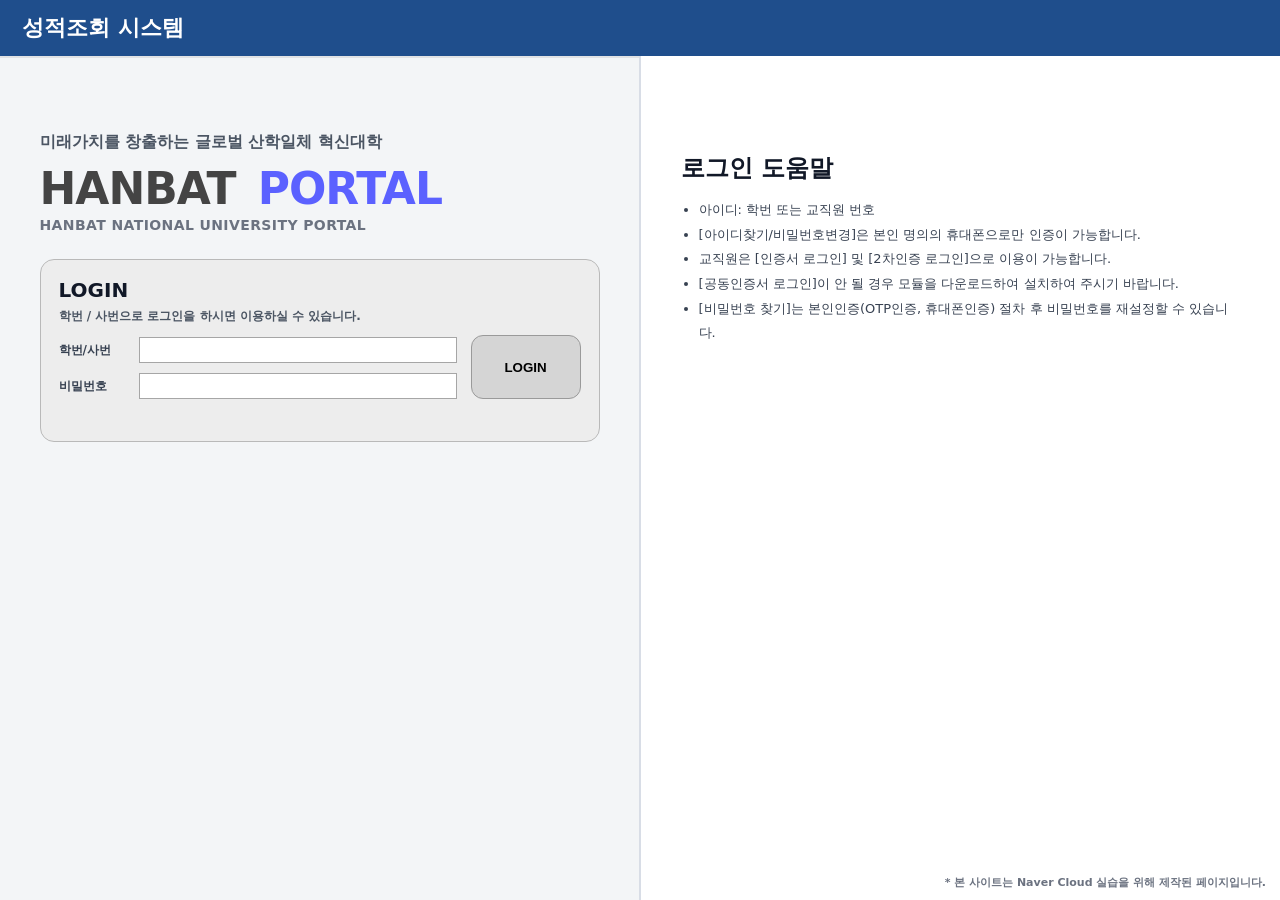
<file: frontend/src/login/index.html>
<!doctype html>
<html lang="ko">
<head>
  <meta charset="utf-8" />
  <meta name="viewport" content="width=device-width, initial-scale=1" />
  <title>성적조회 시스템 - 로그인</title>
  <link rel="stylesheet" href="./styles.css" />
</head>
<body>
  <header class="topbar">
    <div class="topbar-inner">
      <div class="top-title">성적조회 시스템</div>
    </div>
  </header>

  <main class="shell">
    <section class="panel left">
      <div class="brand-block">
        <p class="slogan">미래가치를 창출하는 글로벌 산학일체 혁신대학</p>

        <div class="brand">
          <div class="brand-main">
            <span class="hanbat">HANBAT</span>
            <span class="portal">PORTAL</span>
          </div>
          <div class="brand-sub">HANBAT NATIONAL UNIVERSITY PORTAL</div>
        </div>

        <div class="login-card" aria-label="로그인">
          <div class="login-head">
            <div class="login-title">LOGIN</div>
            <div class="login-desc">학번 / 사번으로 로그인을 하시면 이용하실 수 있습니다.</div>
          </div>

          <form id="loginForm" class="login-form" autocomplete="off">
            <div class="fields">
              <div class="field">
                <label for="userId">학번/사번</label>
                <input id="userId" type="text" placeholder="" />
              </div>
              <div class="field">
                <label for="password">비밀번호</label>
                <input id="password" type="password" placeholder="" />
              </div>
            </div>

            <button id="loginBtn" class="login-btn" type="submit">LOGIN</button>
          </form>

          <div id="msg" class="msg" role="status" aria-live="polite"></div>
        </div>
      </div>
    </section>

    <div class="divider" aria-hidden="true"></div>

    <section class="panel right">
      <div class="help">
        <h2>로그인 도움말</h2>
        <ul>
          <li>아이디: 학번 또는 교직원 번호</li>
          <li>[아이디찾기/비밀번호변경]은 본인 명의의 휴대폰으로만 인증이 가능합니다.</li>
          <li>교직원은 [인증서 로그인] 및 [2차인증 로그인]으로 이용이 가능합니다.</li>
          <li>[공동인증서 로그인]이 안 될 경우 모듈을 다운로드하여 설치하여 주시기 바랍니다.</li>
          <li>[비밀번호 찾기]는 본인인증(OTP인증, 휴대폰인증) 절차 후 비밀번호를 재설정할 수 있습니다.</li>
        </ul>
      </div>
    </section>

    <footer class="footnote">
      * 본 사이트는 Naver Cloud 실습을 위해 제작된 페이지입니다.
    </footer>
  </main>

  <script src="./app.js"></script>
</body>
</html>
</file>
<file: frontend/src/login/styles.css>
:root{
  --topbar:#1f4e8c;
  --bg:#f3f5f7;
  --text:#111827;
  --muted:#6b7280;
  --radius:14px;
}

*{ box-sizing:border-box; }
html,body{ height:100%; }
body{
  margin:0;
  font-family: ui-sans-serif, system-ui, -apple-system, "Segoe UI", Roboto, "Apple SD Gothic Neo",
              "Noto Sans KR", "Malgun Gothic", Arial;
  background:var(--bg);
  color:var(--text);
}

/* Top bar */
.topbar{
  height:56px;
  background:var(--topbar);
  color:#fff;
  box-shadow:0 2px 0 rgba(0,0,0,.08);
}
.topbar-inner{
  height:100%;
  display:flex;
  align-items:center;
  padding:0 22px;
}
.top-title{
  font-size:22px;
  font-weight:900;
}

/* Layout */
.shell{
  position:relative;
  min-height:calc(100vh - 56px);
  display:grid;
  grid-template-columns: 1fr 2px 1fr;
}

.panel{
  padding:34px 36px;
  display:flex;
  align-items:flex-start;
  justify-content:center;
}

.left .brand-block{
  width:min(560px, 100%);
  margin-top:42px;
}

.slogan{
  margin:0 0 14px;
  color:#4b5563;
  font-weight:700;
  font-size:16px;
}

.brand{ margin-bottom:26px; }
.brand-main{
  font-size:44px;
  font-weight:900;
  letter-spacing:-1px;
  line-height:1;
}
.hanbat{ color:#444; }
.portal{ color:#5b61ff; margin-left:8px; }
.brand-sub{
  margin-top:6px;
  color:var(--muted);
  font-weight:800;
  font-size:14px;
  letter-spacing:.4px;
}

/* Login card */
.login-card{
  background:#ededed;
  border:1px solid #b9b9b9;
  border-radius:var(--radius);
  padding:18px 18px 14px;
}

.login-title{
  font-size:20px;
  font-weight:900;
  margin-bottom:6px;
}
.login-desc{
  font-size:12px;
  color:#4b5563;
  font-weight:700;
  margin-bottom:10px;
}

.login-form{
  display:grid;
  grid-template-columns: 1fr 110px;
  gap:14px;
  align-items:end;
}

.fields{
  display:flex;
  flex-direction:column;
  gap:10px;
}

.field{
  display:grid;
  grid-template-columns: 70px 1fr;
  gap:10px;
  align-items:center;
}
.field label{
  font-size:12px;
  color:#374151;
  font-weight:900;
}
.field input{
  height:26px;
  border:1px solid #a6a6a6;
  background:#fff;
  outline:none;
  padding:0 8px;
  font-size:12px;
}
.field input:focus{
  border-color:#6b8fc2;
  box-shadow:0 0 0 3px rgba(31,78,140,.12);
}

.login-btn{
  height:64px;
  border-radius:12px;
  border:1px solid #9a9a9a;
  background:#d5d5d5;
  font-weight:900;
  cursor:pointer;
}
.login-btn:active{ transform:translateY(1px); }

.msg{
  margin-top:10px;
  min-height:18px;
  font-size:12px;
  font-weight:800;
  color:#1f4e8c;
}

/* Divider */
.divider{ background:#d8dde6; }

/* Right help */
.right{ background:#fff; }
.help{
  width:min(560px, 100%);
  margin-top:62px;
}
.help h2{
  margin:0 0 14px;
  font-size:24px;
  font-weight:900;
}
.help ul{
  margin:0;
  padding-left:18px;
  font-size:13px;
  line-height:1.9;
  color:#374151;
}

.footnote{
  position:absolute;
  right:14px;
  bottom:10px;
  color:var(--muted);
  font-size:11px;
  font-weight:700;
}

/* Responsive */
@media (max-width: 980px){
  .shell{ grid-template-columns: 1fr; }
  .divider{ display:none; }
  .right{ border-top:2px solid #d8dde6; }
  .panel{ padding:26px 18px; }
  .left .brand-block, .help{ margin-top:16px; }
  .footnote{
    position:static;
    padding:12px 14px 16px;
    text-align:right;
  }
  .login-form{ grid-template-columns: 1fr; }
  .login-btn{ height:44px; }
}
</file>
<file: frontend/src/main/styles.css>
:root{
  --bg:#f3f5f7;
  --surface:#ffffff;
  --border:#d8dde6;
  --border-soft:#e7edf5;
  --text:#1f2937;
  --muted:#6b7280;
  --primary:#1f4e8c;
  --primary-2:#163b6a;
  --shadow:0 2px 10px rgba(0,0,0,.06);

  --topbar-h:64px;
  --sidebar-w:260px;
  --drawer-w:420px;

  --font: ui-sans-serif, system-ui, -apple-system, "Segoe UI", Roboto, "Apple SD Gothic Neo",
          "Noto Sans KR", "Malgun Gothic", Arial;
}

*{ box-sizing:border-box; }
html,body{ height:100%; }
body{ margin:0; font-family:var(--font); color:var(--text); background:var(--bg); }
a{ color:inherit; text-decoration:none; }
button, select, input, textarea{ font-family:inherit; }

/* Topbar */
.topbar{
  height:var(--topbar-h);
  background:var(--primary);
  color:#fff;
  position:sticky; top:0; z-index:30;
  box-shadow:0 2px 0 rgba(0,0,0,.06);
}
.topbar-inner{
  height:100%;
  display:flex; align-items:center;
  padding:0 16px; gap:12px;
}
.brand{ display:flex; align-items:center; gap:10px; font-weight:800; }
.logo{
  width:28px; height:28px; border-radius:6px;
  background:#fff; display:grid; place-items:center;
  color:var(--primary); font-weight:900; font-size:14px;
}
.brand-text{ display:flex; align-items:center; gap:8px; font-size:16px; }
.brand-sub{ opacity:.85; font-weight:700; }
.brand-sep{ opacity:.75; }
.spacer{ flex:1; }
.user{ display:flex; align-items:center; gap:12px; font-size:13px; }
.pill{
  background:rgba(255,255,255,.14);
  border:1px solid rgba(255,255,255,.22);
  padding:6px 10px;
  border-radius:999px;
  display:flex; align-items:center; gap:8px;
}
.logout{ color:#fff; opacity:.95; border-bottom:1px dotted rgba(255,255,255,.55); }

/* Layout */
.layout{
  display:grid;
  grid-template-columns: var(--sidebar-w) 1fr;
  min-height:calc(100vh - var(--topbar-h));
}

/* Sidebar */
.sidebar{
  background:#fff;
  border-right:1px solid var(--border);
  padding:18px 14px;
  position:sticky;
  top:var(--topbar-h);
  height:calc(100vh - var(--topbar-h));
}
.side-section-title{ font-size:16px; font-weight:900; color:#334155; margin:6px 8px 12px; }
.side-item{
  height:48px; border-radius:12px; border:1px solid transparent;
  padding:0 12px; display:flex; align-items:center; gap:10px; width:100%;
}
.side-icon{
  width:28px; height:28px; border-radius:8px;
  background:#eef2f7; display:grid; place-items:center;
  font-size:14px; font-weight:900; color:#475569;
}
.side-label{ font-size:18px; font-weight:900; color:#0f172a; }
.side-item.active{ background:rgba(31,78,140,.10); border-color:rgba(31,78,140,.25); }
.side-item.active .side-icon{ background:#e9eef5; color:var(--primary); }
.side-item.active .side-label{ color:var(--primary); }

/* Content */
.content{ padding:18px 18px 28px; background:var(--bg); }
.wrap{ max-width:1200px; margin:0 auto; display:flex; flex-direction:column; gap:12px; }
.breadcrumb{ font-size:12px; color:var(--muted); padding-top:4px; }
.page-head{ display:flex; align-items:flex-end; justify-content:space-between; gap:12px; padding:10px 0 6px; }
.page-head h1{ margin:0; font-size:24px; font-weight:900; }
.page-head .meta{ color:var(--muted); font-size:12px; text-align:right; line-height:1.4; }

/* Card */
.card{ background:var(--surface); border:1px solid var(--border); border-radius:12px; box-shadow:var(--shadow); }
.card .card-h{
  padding:14px 16px; border-bottom:1px solid var(--border-soft);
  background:linear-gradient(0deg, #fbfcfe, #ffffff);
  display:flex; align-items:center; justify-content:space-between; gap:12px;
}
.card .card-h h2{ margin:0; font-size:16px; font-weight:900; }
.card .card-b{ padding:16px; }

/* Filter */
.filters{ display:grid; grid-template-columns: 1fr auto; gap:12px; align-items:center; }
.filter-row{ display:flex; flex-wrap:wrap; gap:12px; align-items:flex-end; }
.field{ display:flex; flex-direction:column; gap:6px; min-width:160px; }
.field-wide{ min-width:260px; }
.label{ font-size:12px; color:var(--muted); font-weight:800; }
select, input[type="text"]{
  height:40px; border:1px solid var(--border); border-radius:10px;
  padding:0 12px; background:#fff; font-size:14px; outline:none;
}
select:focus, input[type="text"]:focus{
  border-color:rgba(31,78,140,.7);
  box-shadow:0 0 0 3px rgba(31,78,140,.12);
}

.actions{ display:flex; gap:10px; justify-content:flex-end; flex-wrap:wrap; }
.btn{
  height:40px; padding:0 14px; border-radius:12px;
  border:1px solid var(--border); background:#fff;
  font-size:13px; font-weight:900; cursor:pointer;
  display:inline-flex; align-items:center; gap:8px;
}
.btn:hover{ background:#f6f8fb; }
.btn.primary{ border-color:rgba(31,78,140,.85); background:var(--primary); color:#fff; }
.btn.primary:hover{ background:var(--primary-2); }
.btn.ghost{ border-color:transparent; background:transparent; color:var(--primary); }
.btn.ghost:hover{ background:rgba(31,78,140,.08); border-color:rgba(31,78,140,.12); }

/* Notice */
.notice{
  display:flex; gap:10px; align-items:flex-start;
  color:#334155; font-size:12px; line-height:1.5;
  padding:10px 12px; border:1px solid #cfe0ff; border-radius:12px;
  background:#eef5ff; margin-top:12px;
}
.notice strong{ color:#0f172a; }

/* Summary */
.summary{ display:grid; grid-template-columns: repeat(4, 1fr); gap:12px; }
.stat{
  border:1px solid var(--border-soft); border-radius:12px;
  padding:16px; background:#fff; min-height:92px;
  display:flex; flex-direction:column; justify-content:space-between;
}
.stat .k{ font-size:12px; color:var(--muted); font-weight:900; }
.stat .v{ font-size:20px; font-weight:900; display:flex; align-items:baseline; gap:8px; }
.stat .v small{ font-size:12px; color:var(--muted); font-weight:800; }
.term-pill{ font-size:12px; color:var(--muted); font-weight:900; }

/* Table */
.hint{ font-size:13px; font-weight:900; color:#334155; opacity:.85; }
.table-card{ padding:0 !important; }
.table-wrap{
  overflow:auto; border-radius:12px; border:1px solid var(--border-soft);
  background:#fff; margin:16px; margin-bottom:0;
}
table{ width:100%; border-collapse:separate; border-spacing:0; min-width:980px; font-size:13px; }
thead th{
  position:sticky; top:0;
  background:#f2f5f9; color:#334155; font-size:12px; font-weight:900;
  border-bottom:1px solid var(--border-soft);
  padding:12px 10px; text-align:center; white-space:nowrap;
}
tbody td{
  border-bottom:1px solid #eef2f7;
  padding:12px 10px; text-align:center; white-space:nowrap; background:#fff;
}
tbody tr:hover td{ background:#f8fbff; }
tbody tr.clickable{ cursor:pointer; }
.left{ text-align:left !important; }

.w-code{ width:110px; }
.w-type{ width:90px; }
.w-credit{ width:70px; }
.w-grade{ width:90px; }
.w-point{ width:90px; }
.w-pct{ width:90px; }
.w-prof{ width:140px; }
.w-note{ width:120px; }

.badge{
  display:inline-flex; align-items:center; justify-content:center;
  height:22px; padding:0 10px; border-radius:999px;
  font-size:12px; font-weight:900;
  border:1px solid var(--border-soft); background:#fff;
}
.badge.A{ border-color:rgba(22,101,52,.25); color:#166534; background:rgba(22,101,52,.06); }
.badge.B{ border-color:rgba(14,165,233,.25); color:#075985; background:rgba(14,165,233,.06); }
.badge.C{ border-color:rgba(146,64,14,.25); color:#92400e; background:rgba(245,158,11,.08); }
.badge.D{ border-color:rgba(185,28,28,.25); color:#b91c1c; background:rgba(239,68,68,.08); }

.linkish{ color:var(--primary); font-weight:900; text-decoration:underline; text-underline-offset:2px; }

.table-actions{
  display:flex; align-items:center; justify-content:space-between; gap:12px;
  padding:12px 14px; border-top:1px solid var(--border-soft);
  background:#fbfcfe; font-size:12px; color:var(--muted); flex-wrap:wrap;
  margin:0 16px 16px 16px; border-radius:12px; border:1px solid var(--border-soft);
}
.table-actions .right{ display:flex; gap:10px; align-items:center; flex-wrap:wrap; }
.muted{ color:var(--muted); }

/* Drawer */
.drawer-backdrop{
  position:fixed; inset:0; background:rgba(15,23,42,.40);
  display:none; z-index:60;
}
.drawer{
  position:fixed; top:0; right:0;
  height:100%; width:min(var(--drawer-w), 92vw);
  background:#fff; border-left:1px solid var(--border);
  box-shadow:-8px 0 30px rgba(0,0,0,.15);
  transform:translateX(100%); transition:transform .22s ease;
  z-index:70; display:flex; flex-direction:column;
}
.drawer.open{ transform:translateX(0); }
.drawer-backdrop.show{ display:block; }

.drawer-h{
  padding:14px; border-bottom:1px solid var(--border);
  background:linear-gradient(0deg, #fbfcfe, #fff);
  display:flex; align-items:flex-start; justify-content:space-between; gap:10px;
}
.drawer-h h3{ margin:0; font-size:15px; font-weight:900; }
.drawer-h .sub{ margin-top:6px; color:var(--muted); font-size:12px; line-height:1.4; }
.drawer-b{ padding:14px; overflow:auto; display:flex; flex-direction:column; gap:12px; }

.kv{ border:1px solid var(--border-soft); border-radius:12px; overflow:hidden; }
.kv .row{ display:grid; grid-template-columns: 120px 1fr; border-bottom:1px solid #eef2f7; }
.kv .row:last-child{ border-bottom:none; }
.kv .k{ padding:10px 12px; background:#f6f8fb; font-size:12px; color:#334155; font-weight:900; }
.kv .val{ padding:10px 12px; font-size:13px; }

.drawer-f{
  margin-top:auto; padding:12px 14px; border-top:1px solid var(--border);
  display:flex; gap:10px; justify-content:flex-end; background:#fbfcfe;
}

/* Appeal modal (display:none 기본) */
.appeal-backdrop{
  position:fixed; inset:0; background:rgba(15,23,42,.28);
  display:none; z-index:80;
}
.appeal-modal{
  position:fixed; top:0;
  right:min(var(--drawer-w), 92vw);
  height:100%; width:min(420px, 92vw);
  background:#fff; border-left:1px solid var(--border);
  box-shadow:-8px 0 30px rgba(0,0,0,.12);

  display:none; /* ✅ 기본 숨김 */
  z-index:90;
  flex-direction:column;
}
.appeal-backdrop.show{ display:block; }
.appeal-modal.open{ display:flex; }

.appeal-h{
  padding:14px; border-bottom:1px solid var(--border);
  background:linear-gradient(0deg, #fbfcfe, #fff);
  display:flex; align-items:flex-start; justify-content:space-between; gap:10px;
}
.appeal-h h3{ margin:0; font-size:15px; font-weight:900; }
.appeal-h .sub{ margin-top:6px; color:var(--muted); font-size:12px; line-height:1.4; }
.appeal-b{ padding:14px; overflow:auto; display:flex; flex-direction:column; gap:10px; }
.appeal-label{ font-size:12px; font-weight:900; color:#334155; }
.appeal-textarea{
  width:100%; min-height:220px; resize:vertical;
  border:1px solid var(--border); border-radius:12px;
  padding:12px; font-size:14px; outline:none; line-height:1.5;
}
.appeal-textarea:focus{ border-color:rgba(31,78,140,.7); box-shadow:0 0 0 3px rgba(31,78,140,.12); }
.appeal-help{ font-size:12px; color:var(--muted); }
.appeal-f{
  margin-top:auto; padding:12px 14px; border-top:1px solid var(--border);
  display:flex; gap:10px; justify-content:flex-end; background:#fbfcfe;
}

/* Responsive */
@media (max-width: 980px){
  .layout{ grid-template-columns: 1fr; }
  .sidebar{
    position:relative; top:auto; height:auto;
    border-right:none; border-bottom:1px solid var(--border);
  }
  .summary{ grid-template-columns: repeat(2, 1fr); }
  .filters{ grid-template-columns: 1fr; }
  .actions{ justify-content:flex-start; }
  .appeal-modal{ right:0; }
}
@media (max-width: 520px){
  .summary{ grid-template-columns: 1fr; }
  .field{ min-width: 140px; }
  .brand-sub, .brand-sep{ display:none; }
}
</file>
